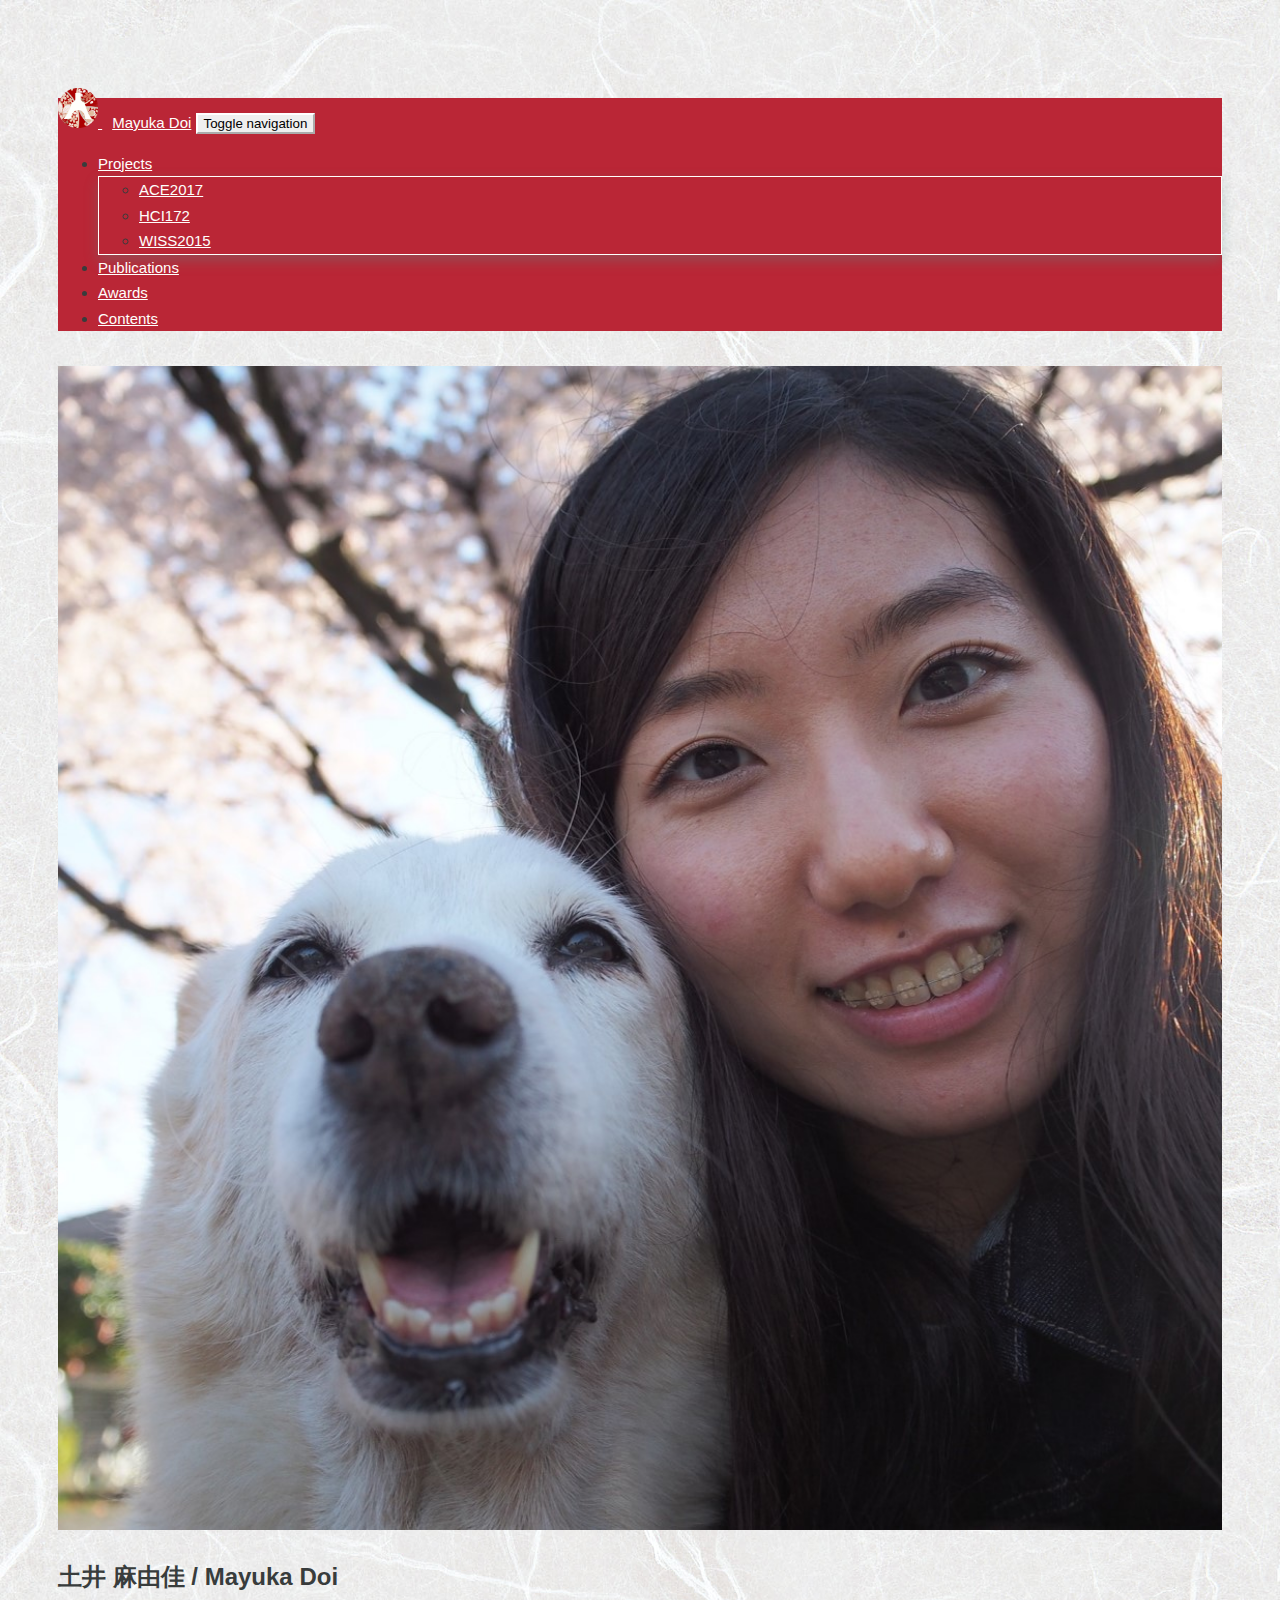
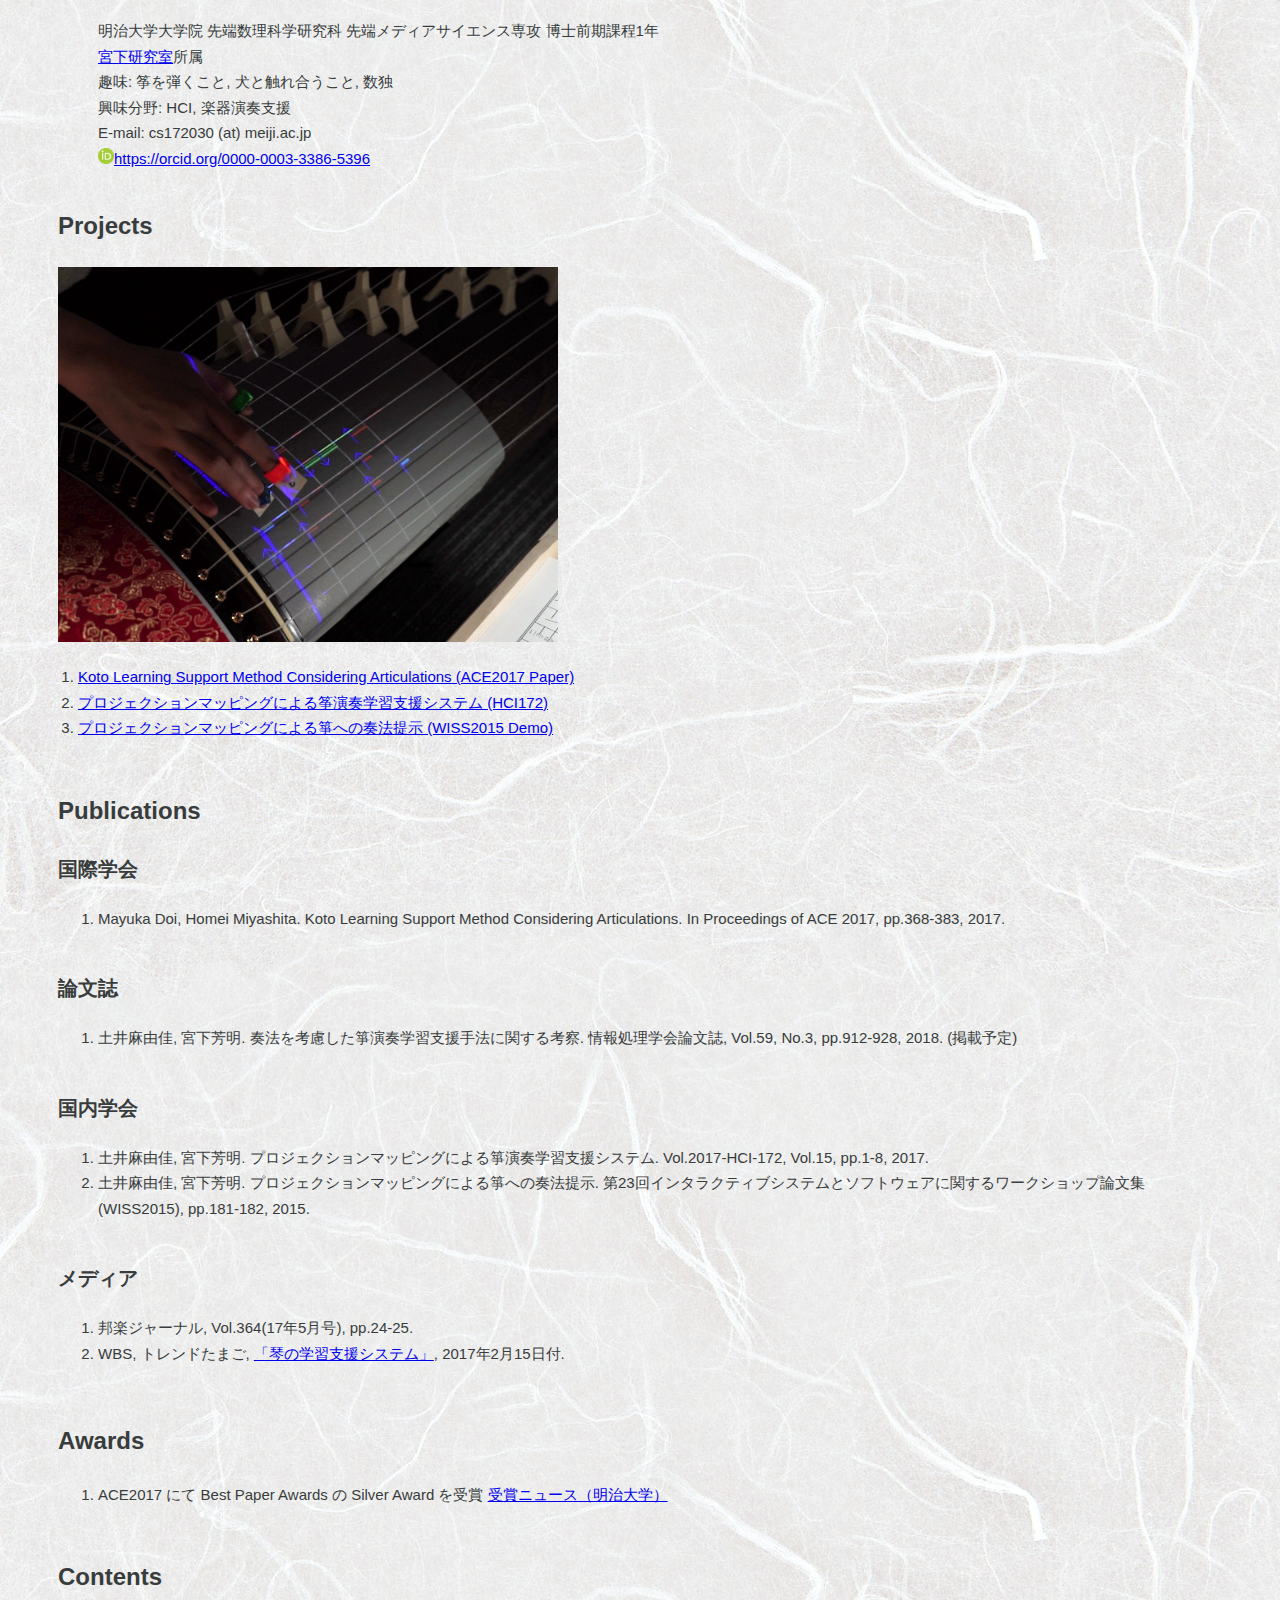
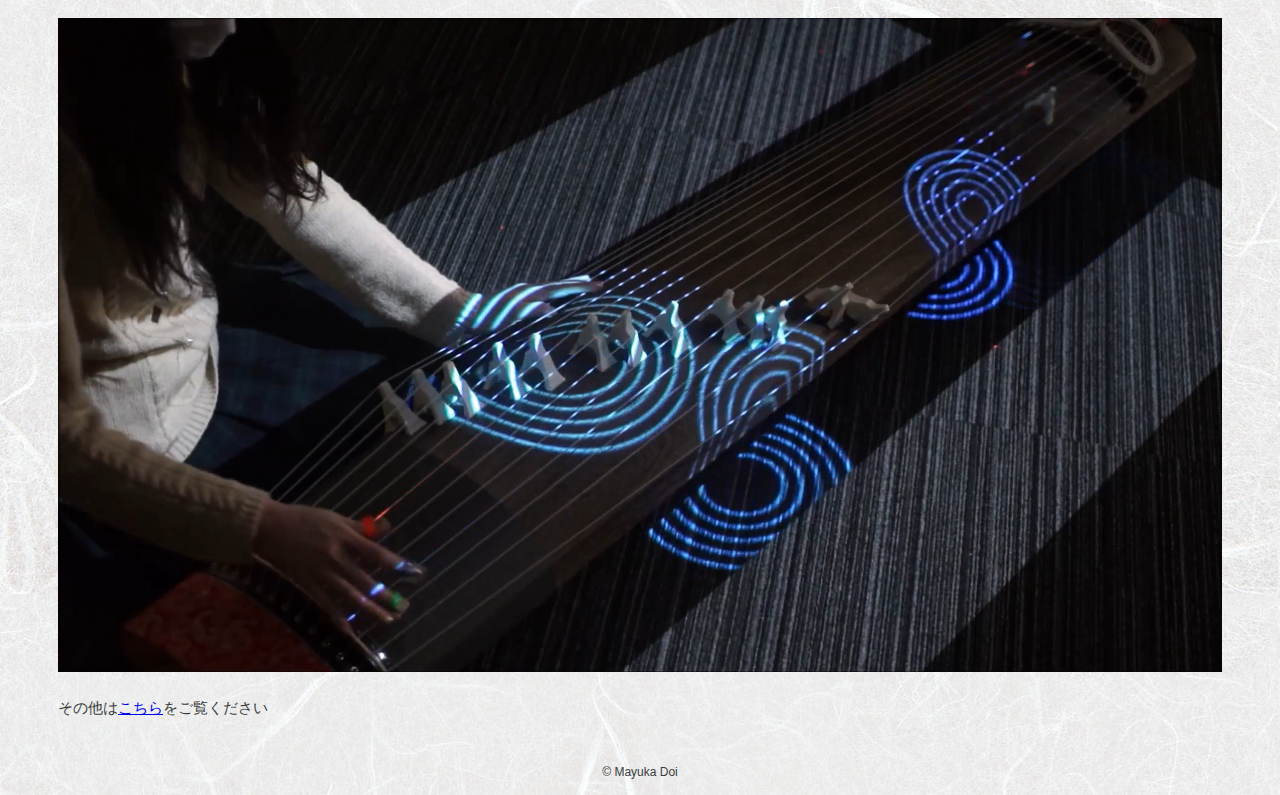
<file: index.html>
<!DOCTYPE html>
<html lang="ja">
  <head>
    <meta charset="utf-8">
    <meta name="description" content="">
    <meta name="author" content="">
    <meta http-equiv="X-UA-Compatible" content="IE=edge">
    <meta name="viewport" content="width=device-width, initial-scale=1">
    <link href="https://maxcdn.bootstrapcdn.com/bootstrap/3.3.6/css/bootstrap.min.css" rel="stylesheet" integrity="sha384-1q8mTJOASx8j1Au+a5WDVnPi2lkFfwwEAa8hDDdjZlpLegxhjVME1fgjWPGmkzs7" crossorigin="anonymous">
    <script type="text/javascript" src="https://ajax.googleapis.com/ajax/libs/jquery/1.9.1/jquery.min.js"></script>
    <script src="https://maxcdn.bootstrapcdn.com/bootstrap/3.3.6/js/bootstrap.min.js" integrity="sha384-0mSbJDEHialfmuBBQP6A4Qrprq5OVfW37PRR3j5ELqxss1yVqOtnepnHVP9aJ7xS" crossorigin="anonymous"></script>
    <link rel="stylesheet" href="style.css">
    <link rel="stylesheet" href="style_navbar.css">
    <title>Mayuka Doi</title>
    <script type="text/javascript">
    $(function(){
      $('a[href^=#]').click( function(){
        var speed = 500;
        var href= $(this).attr("href");
        var target = $(href == "#" || href == "" ? 'html' : href);
        var position = target.offset().top;
        $("html, body").animate({scrollTop:position}, speed, "swing");
        return false;
      });
    });
    </script>
  </head>

  <body>
    <header>
      <div class="navbar navbar-default navbar-fixed-top">
        <div class="container-fluid">
          <div class="navbar-header">
            <a class="navbar-brand" href="/">
              <img src="images/kotoji_logo_2.png" alt="" class="img-rounded">
            </a>
            <a class="navbar-brand" href="/" id="navbar-brand-name">Mayuka Doi</a>
            <button type="button" class="navbar-toggle" data-toggle="collapse" data-target="#gNav">
              <span class="sr-only">Toggle navigation</span>
              <span class="icon-bar"></span>
              <span class="icon-bar"></span>
              <span class="icon-bar"></span>
            </button>
          </div>
          <div class="navbar-collapse collapse" id="gNav">
            <ul class="nav navbar-nav">
              <li class="dropdown">
                <a href="ACE2017.html" class="dropdown-toggle" data-toggle="dropdown" role="button" aria-expanded="false">Projects<span class="caret"></span></a>
                <ul class="dropdown-menu" role="menu">
                  <li><a href="ACE2017.html">ACE2017</a></li>
                  <li><a href="HCI172.html">HCI172</a></li>
                  <li><a href="WISS2015.html">WISS2015</a></li>
                </ul>
              </li>
              <li><a href="#publications">Publications</a></li>
              <li><a href="#awards">Awards</a></li>
              <li><a href="#contents">Contents</a></li>
            </ul>
          </div>
        </div>
      </div>
    </header>

    <div class="container">
      <div class="row">
        <div class="col-sm-3">
            <p><img src="images/mayuka.jpg"></p>
        </div>
        <div class="col-sm-9">
          <h2 style="font-size:24px;" class="prof_name">土井 麻由佳 / Mayuka Doi</h2>
          <ul style="list-style-type:none;">
            <li>明治大学大学院 先端数理科学研究科 先端メディアサイエンス専攻 博士前期課程1年</li>
            <li><a href="https://miyashita.com/">宮下研究室</a>所属</li>
            <li>趣味: 筝を弾くこと, 犬と触れ合うこと, 数独</li>
            <li>興味分野: HCI, 楽器演奏支援</li>
            <li>E-mail: cs172030 (at) meiji.ac.jp</li>
            <li><img img src="images/orcid_24x24.png" width="16" height="16" margin-right:20px><a href="https://orcid.org/0000-0003-3386-5396">https://orcid.org/0000-0003-3386-5396</a></li>
          </ul>
        </div>
      </div>

      <div class="item" id="projects">
        <h2 style="font-size:24px;">Projects</h2>
        <p><img img src="images/research.png" alt="projectionmapping_koto" alt=""></p>
        <ol style="padding-left:20px;">
          <li><a href="ACE2017.html">Koto Learning Support Method Considering Articulations (ACE2017 Paper)</a></li>
          <li><a href="HCI172.html">プロジェクションマッピングによる筝演奏学習支援システム (HCI172)</a></li>
          <li><a href="WISS2015.html">プロジェクションマッピングによる箏への奏法提示 (WISS2015 Demo)</a></li>
        </ol>
      </div>

      <div class="item" id="publications">
        <h2 style="font-size:24px">Publications</h2>
        <div class="item_2">
          <h3 style="font-size:20px;">国際学会</h3>
            <ol>
              <li>Mayuka Doi, Homei Miyashita. Koto Learning Support Method Considering Articulations. In Proceedings of ACE 2017, pp.368-383, 2017.</li>
            </ol>
        </div>
        <div class="item_2">
          <h3 style="font-size:20px;">論文誌</h3>
            <ol>
              <li>土井麻由佳, 宮下芳明. 奏法を考慮した箏演奏学習支援手法に関する考察. 情報処理学会論文誌, Vol.59, No.3, pp.912-928, 2018. (掲載予定)</li>
            </ol>
        </div>
        <div class="item_2">
          <h3 style="font-size:20px;">国内学会</h3>
            <ol>
              <li>土井麻由佳, 宮下芳明. プロジェクションマッピングによる箏演奏学習支援システム. Vol.2017-HCI-172, Vol.15, pp.1-8, 2017.</li>
              <li>土井麻由佳, 宮下芳明. プロジェクションマッピングによる箏への奏法提示. 第23回インタラクティブシステムとソフトウェアに関するワークショップ論文集(WISS2015), pp.181-182, 2015.</li>
            </ol>
        </div>
        <div class="item_2">
          <h3 style="font-size:20px;">メディア</h3>
            <ol>
              <li>邦楽ジャーナル, Vol.364(17年5月号), pp.24-25.</li>
              <li>WBS, トレンドたまご, <a href="http://txbiz.tv-tokyo.co.jp/wbs/vod/post_126699/">「琴の学習支援システム」</a>, 2017年2月15日付.</li>
            </ol>
        </div>
      </div>

      <div class="item" id="awards">
        <h2 style="font-size:24px;">Awards</h2>
          <ol>
            <li>ACE2017 にて Best Paper Awards の Silver Award を受賞 <a href="http://www.meiji.ac.jp/ams/info/6t5h7p00000qas2g.html">受賞ニュース（明治大学）</a></li>
          </ol>
      </div>

      <div class="item" id="contents">
        <h2 style="font-size:24px;">Contents</h2>
        <div class="row">
          <div class="col-sm-6">
            <div class="contens_example">
              <a href="kotrio.html"><img src="images/kotrio.png" alt="kotrio" width="100%"></a>
            </div>
          </div>
          <div class="col-sm-4">
            <div class="contens_example">
            </div>
          </div>
          <div class="col-sm-4">
            <div class="contens_example">
            </div>
          </div>
        </div>
          <p>その他は<a href="contents.html" target"_blank">こちら</a>をご覧ください</p>
      </div>
    </div>

    <footer>
      <p style="font-size:12px;">&#169; Mayuka Doi</p>
    </footer>

 </body>
</html>
</file>
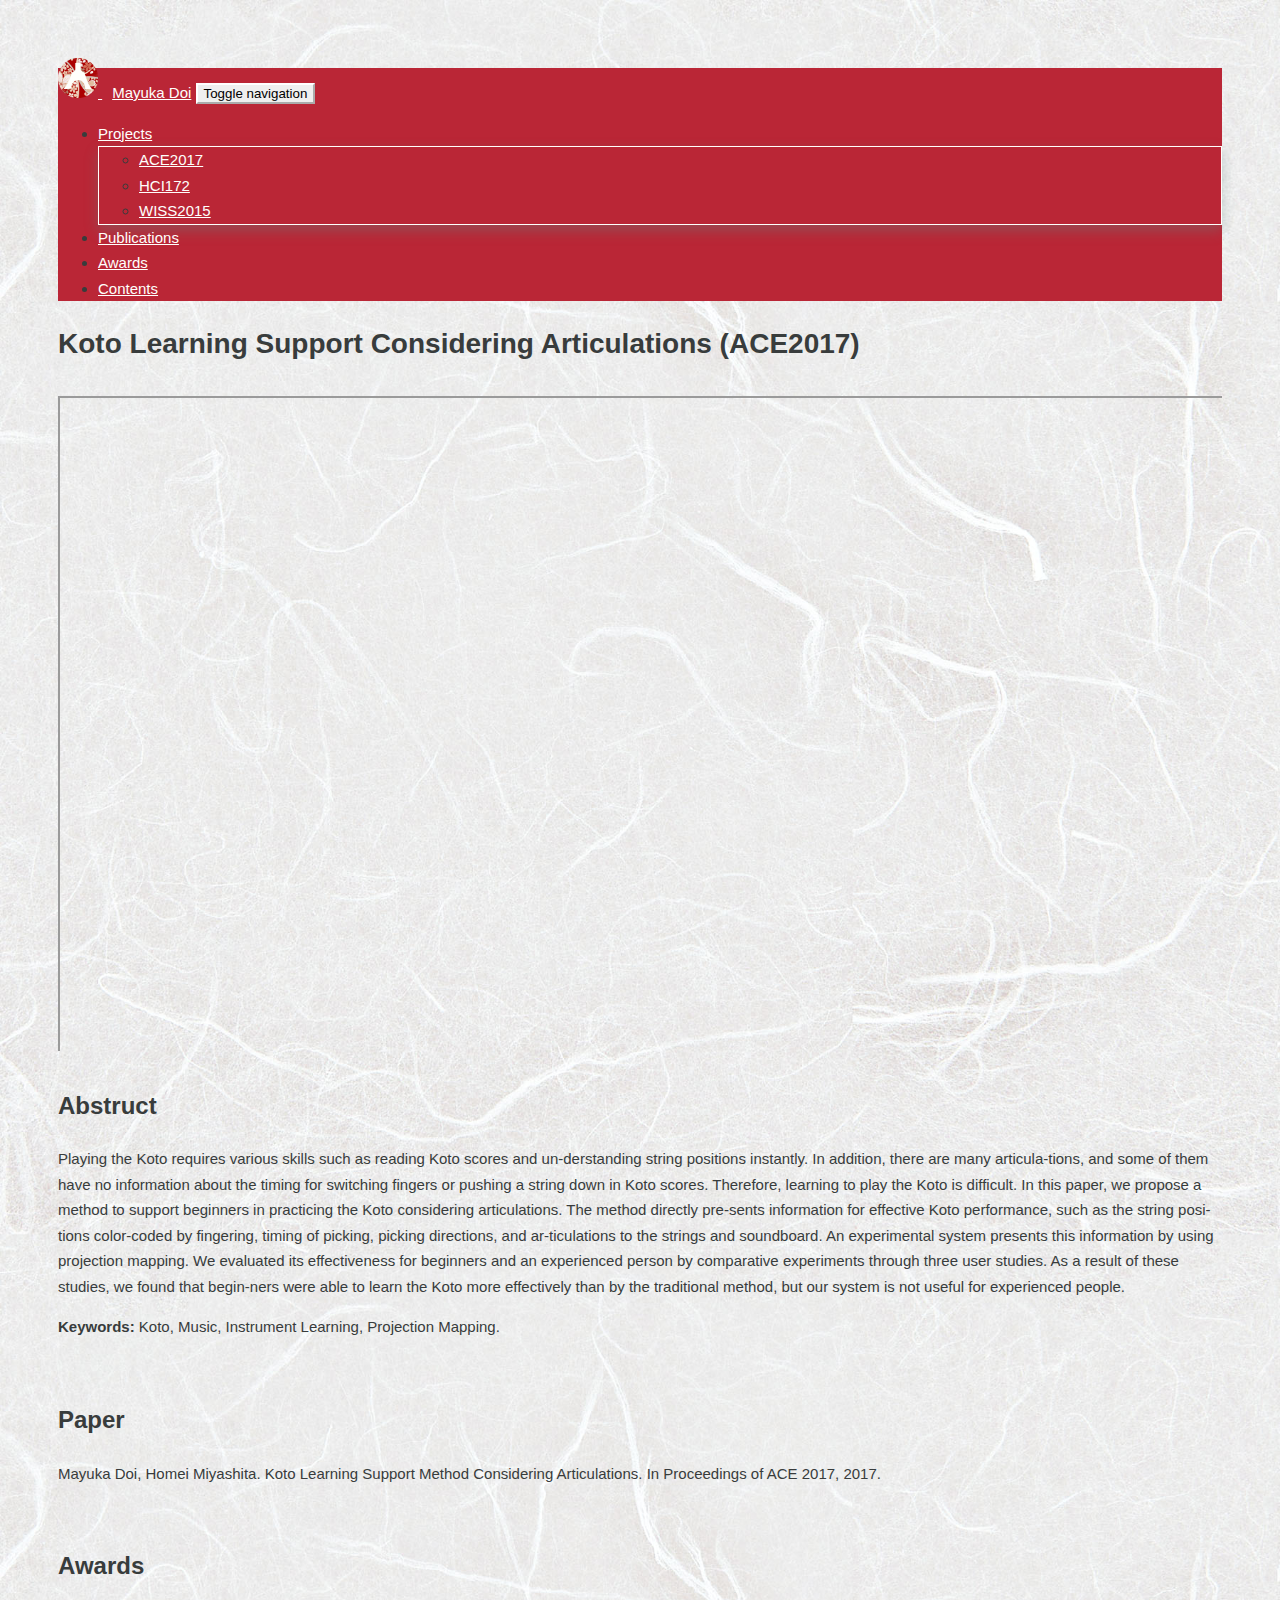
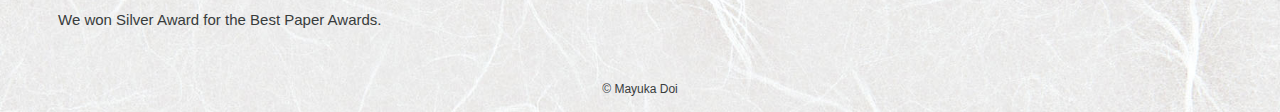
<file: ACE2017.html>
<!DOCTYPE html>
<html lang="ja">
  <head>
    <meta charset="utf-8">
    <meta name="description" content="">
    <meta name="author" content="">
    <meta http-equiv="X-UA-Compatible" content="IE=edge">
    <meta name="viewport" content="width=device-width, initial-scale=1">
    <link href="https://maxcdn.bootstrapcdn.com/bootstrap/3.3.6/css/bootstrap.min.css" rel="stylesheet" integrity="sha384-1q8mTJOASx8j1Au+a5WDVnPi2lkFfwwEAa8hDDdjZlpLegxhjVME1fgjWPGmkzs7" crossorigin="anonymous">
    <script type="text/javascript" src="https://ajax.googleapis.com/ajax/libs/jquery/1.9.1/jquery.min.js"></script>
    <script src="https://maxcdn.bootstrapcdn.com/bootstrap/3.3.6/js/bootstrap.min.js" integrity="sha384-0mSbJDEHialfmuBBQP6A4Qrprq5OVfW37PRR3j5ELqxss1yVqOtnepnHVP9aJ7xS" crossorigin="anonymous"></script>
    <link rel="stylesheet" href="style_projects.css">
    <link rel="stylesheet" href="style_navbar.css">
    <title>ACE2017</title>
    <script type="text/javascript">
    $(function(){
      $('a[href^=#]').click( function(){
        var speed = 500;
        var href= $(this).attr("href");
        var target = $(href == "#" || href == "" ? 'html' : href);
        var position = target.offset().top-45;
        $("html, body").animate({scrollTop:position}, speed, "swing");
        return false;
      });
    });
    </script>
  </head>

  <body>
    <header>
      <div class="navbar navbar-default navbar-fixed-top">
        <div class="container-fluid">
          <div class="navbar-header">
            <a class="navbar-brand" href="/">
              <img src="images/kotoji_logo_2.png" alt="" class="img-rounded">
            </a>
            <a class="navbar-brand" href="/" id="navbar-brand-name">Mayuka Doi</a>
            <button type="button" class="navbar-toggle" data-toggle="collapse" data-target="#gNav">
              <span class="sr-only">Toggle navigation</span>
              <span class="icon-bar"></span>
              <span class="icon-bar"></span>
              <span class="icon-bar"></span>
            </button>
          </div>
          <div class="navbar-collapse collapse" id="gNav">
            <ul class="nav navbar-nav">
              <li class="dropdown">
                <a href="ACE2017.html" class="dropdown-toggle" data-toggle="dropdown" role="button" aria-expanded="false">Projects<span class="caret"></span></a>
                <ul class="dropdown-menu" role="menu">
                  <li><a href="ACE2017.html">ACE2017</a></li>
                  <li><a href="HCI172.html">HCI172</a></li>
                  <li><a href="WISS2015.html">WISS2015</a></li>
                </ul>
              </li>
              <li><a href="index.html#publications">Publications</a></li>
              <li><a href="index.html#awards">Awards</a></li>
              <li><a href="contents.html">Contents</a></li>
            </ul>
          </div>
        </div>
      </div>
    </header>

    <div class="project" id="ace2017">
      <h1>Koto Learning Support Considering Articulations (ACE2017)</h1>
      <div class="video">
        <iframe src="https://www.youtube.com/embed/xoVmZoQdvlk?rel=0" allowfullscreen></iframe>
      </div>
      <div class="project_contents">
        <h2>Abstruct</h2>
        <p>Playing the Koto requires various skills such as reading Koto scores and un-derstanding string positions instantly. In addition, there are many articula-tions, and some of them have no information about the timing for switching fingers or pushing a string down in Koto scores. Therefore, learning to play the Koto is difficult. In this paper, we propose a method to support beginners in practicing the Koto considering articulations. The method directly pre-sents information for effective Koto performance, such as the string posi-tions color-coded by fingering, timing of picking, picking directions, and ar-ticulations to the strings and soundboard. An experimental system presents this information by using projection mapping. We evaluated its effectiveness for beginners and an experienced person by comparative experiments through three user studies. As a result of these studies, we found that begin-ners were able to learn the Koto more effectively than by the traditional method, but our system is not useful for experienced people.</p>
        <p><b>Keywords:</b> Koto, Music, Instrument Learning, Projection Mapping.</p>
      </div>
      <div class="project_contents">
        <h2>Paper</h2>
        <p>Mayuka Doi, Homei Miyashita. Koto Learning Support Method Considering Articulations. In Proceedings of ACE 2017, 2017.</p>
      </div>
      <div class="project_contents">
        <h2>Awards</h2>
        <p>We won Silver Award for the Best Paper Awards.
      </div>
    </div>

    <footer>
      <p style="font-size:12px; text-align:center; padding-top:10px">&#169; Mayuka Doi</p>
    </footer>
  </body>
</html>
</file>
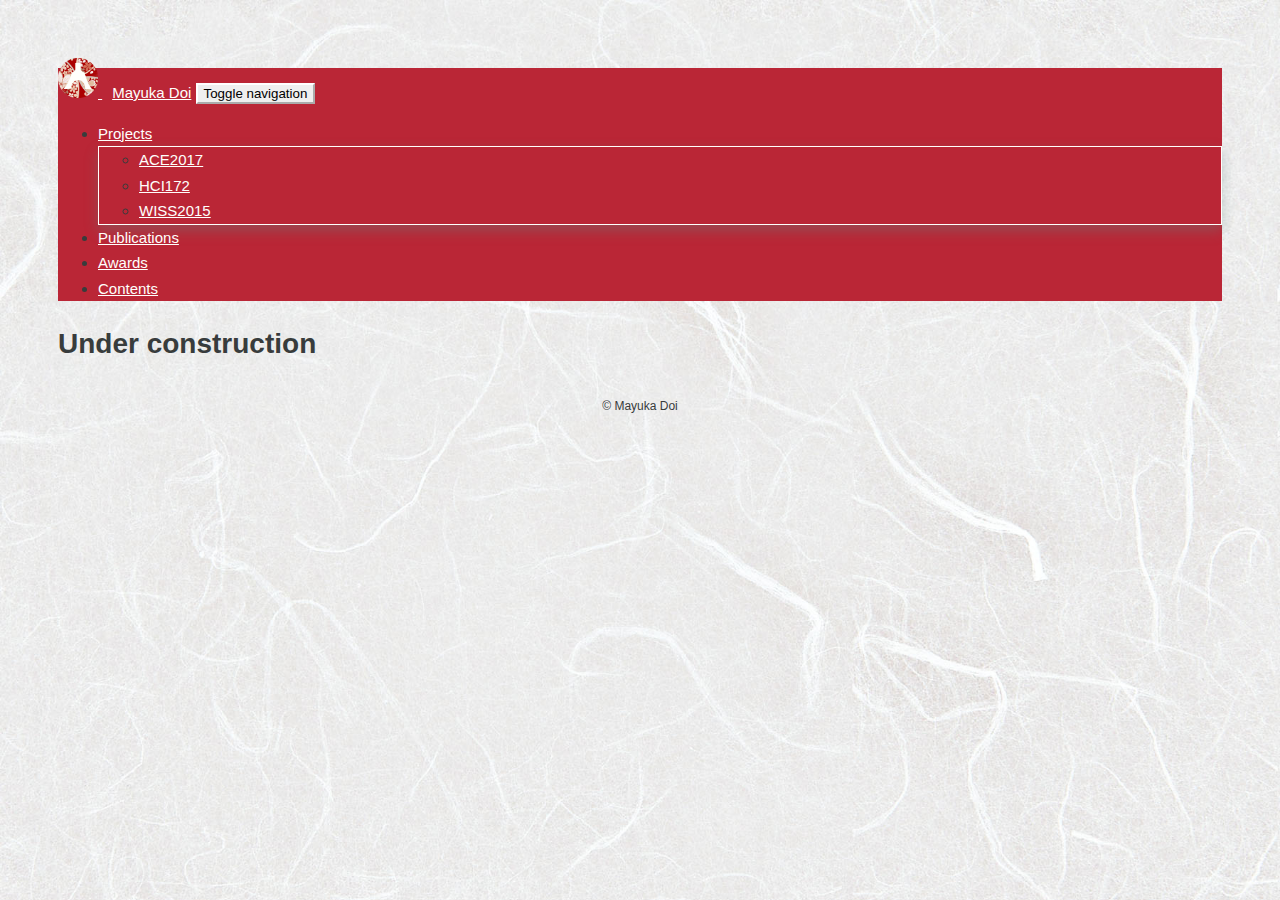
<file: contents.html>
<!DOCTYPE html>
<html lang="ja">
  <head>
    <meta charset="utf-8">
    <meta name="description" content="">
    <meta name="author" content="">
    <meta http-equiv="X-UA-Compatible" content="IE=edge">
    <meta name="viewport" content="width=device-width, initial-scale=1">
    <link href="https://maxcdn.bootstrapcdn.com/bootstrap/3.3.6/css/bootstrap.min.css" rel="stylesheet" integrity="sha384-1q8mTJOASx8j1Au+a5WDVnPi2lkFfwwEAa8hDDdjZlpLegxhjVME1fgjWPGmkzs7" crossorigin="anonymous">
    <script type="text/javascript" src="https://ajax.googleapis.com/ajax/libs/jquery/1.9.1/jquery.min.js"></script>
    <script src="https://maxcdn.bootstrapcdn.com/bootstrap/3.3.6/js/bootstrap.min.js" integrity="sha384-0mSbJDEHialfmuBBQP6A4Qrprq5OVfW37PRR3j5ELqxss1yVqOtnepnHVP9aJ7xS" crossorigin="anonymous"></script>
    <link rel="stylesheet" href="style_projects.css">
    <link rel="stylesheet" href="style_navbar.css">
    <title>Contents</title>
    <script type="text/javascript">
    $(function(){
      $('a[href^=#]').click( function(){
        var speed = 500;
        var href= $(this).attr("href");
        var target = $(href == "#" || href == "" ? 'html' : href);
        var position = target.offset().top-45;
        $("html, body").animate({scrollTop:position}, speed, "swing");
        return false;
      });
    });
    </script>
  </head>

  <body>
    <header>
      <div class="navbar navbar-default navbar-fixed-top">
        <div class="container-fluid">
          <div class="navbar-header">
            <a class="navbar-brand" href="index.html">
              <img src="images/kotoji_logo_2.png" alt="" class="img-rounded">
            </a>
            <a class="navbar-brand" href="index.html" id="navbar-brand-name">Mayuka Doi</a>
            <button type="button" class="navbar-toggle" data-toggle="collapse" data-target="#gNav">
              <span class="sr-only">Toggle navigation</span>
              <span class="icon-bar"></span>
              <span class="icon-bar"></span>
              <span class="icon-bar"></span>
            </button>
          </div>
          <div class="navbar-collapse collapse" id="gNav">
            <ul class="nav navbar-nav">
              <li class="dropdown">
                <a href="ACE2017.html" class="dropdown-toggle" data-toggle="dropdown" role="button" aria-expanded="false">Projects<span class="caret"></span></a>
                <ul class="dropdown-menu" role="menu">
                  <li><a href="ACE2017.html">ACE2017</a></li>
                  <li><a href="HCI172.html">HCI172</a></li>
                  <li><a href="WISS2015.html">WISS2015</a></li>
                </ul>
              </li>
              <li><a href="index.html#publications">Publications</a></li>
              <li><a href="index.html#awards">Awards</a></li>
              <li><a href="contents.html">Contents</a></li>
            </ul>
          </div>
        </div>
      </div>
    </header>

    <div class="project" id="kotrio">
      <h1>Under construction</h1>
    </div>

    <footer>
      <p style="font-size:12px; text-align:center;">&#169; Mayuka Doi</p>
    </footer>
  </body>
</html>
</file>
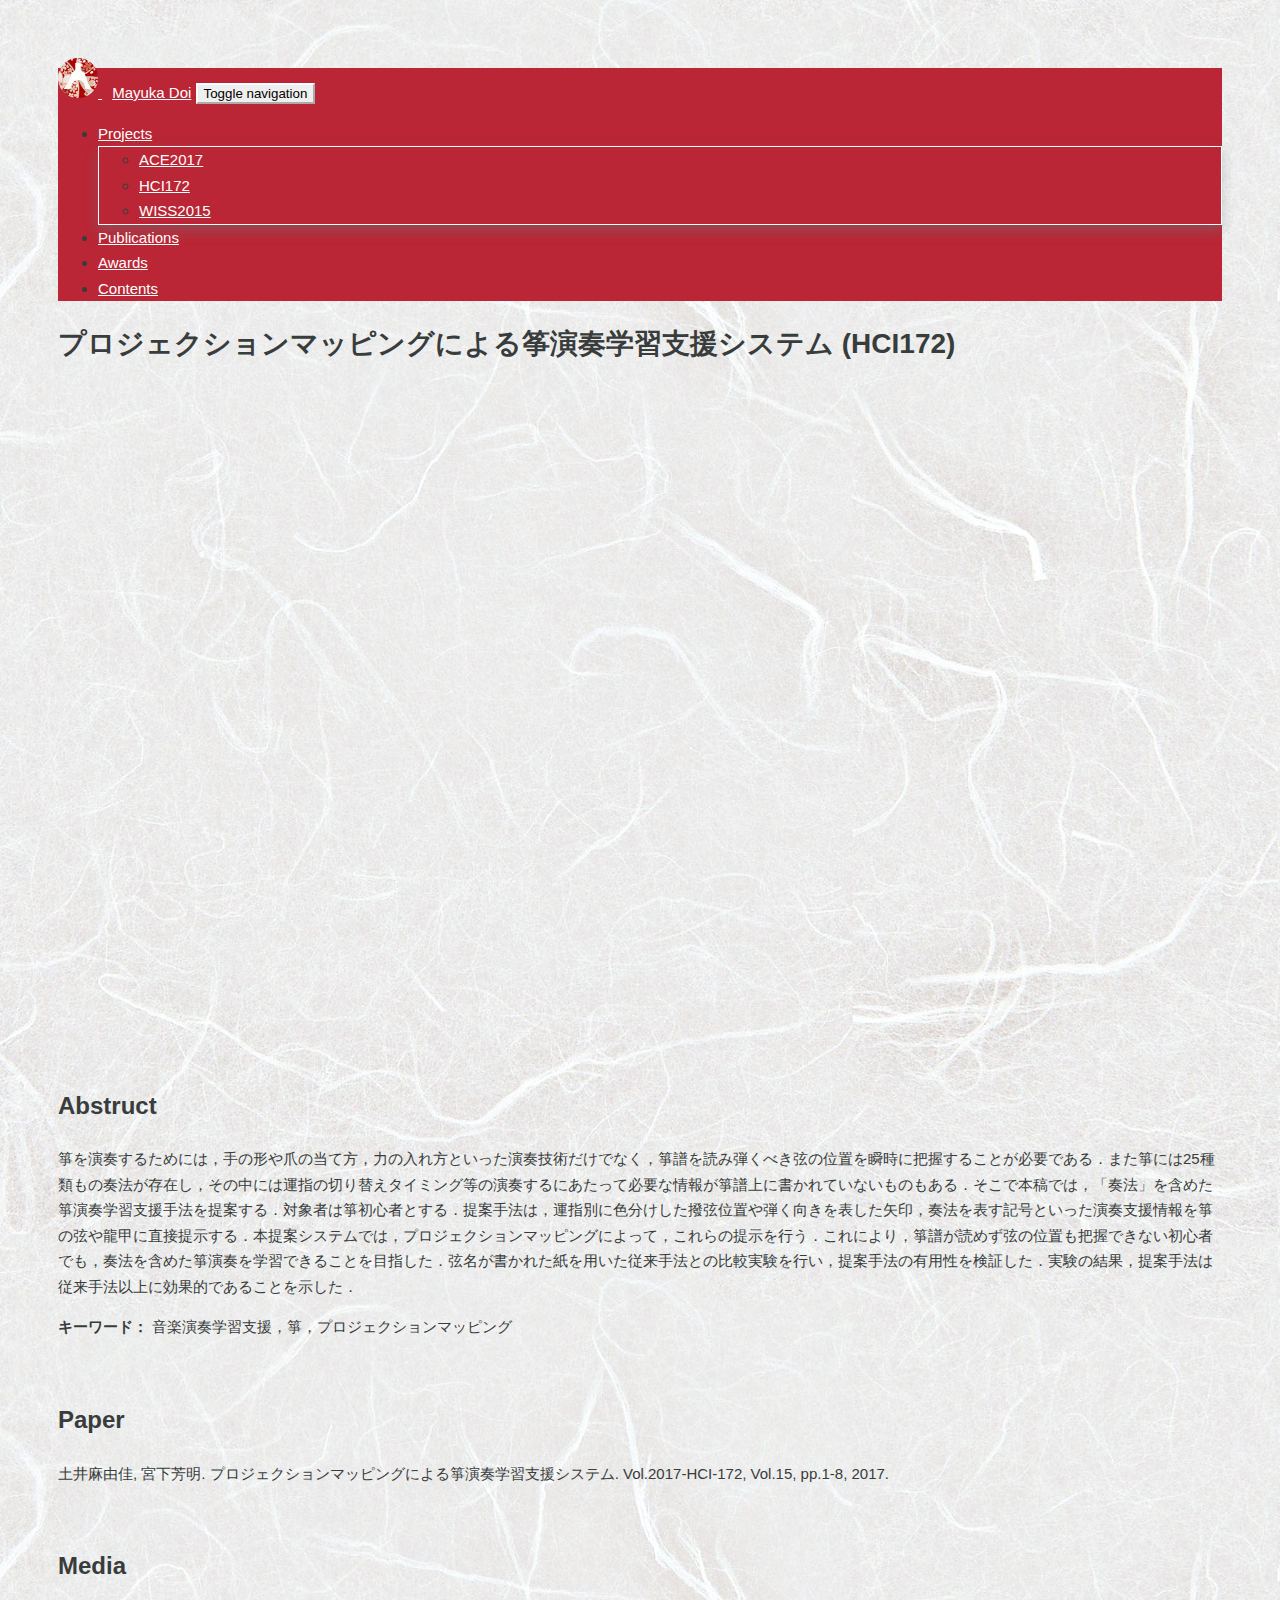
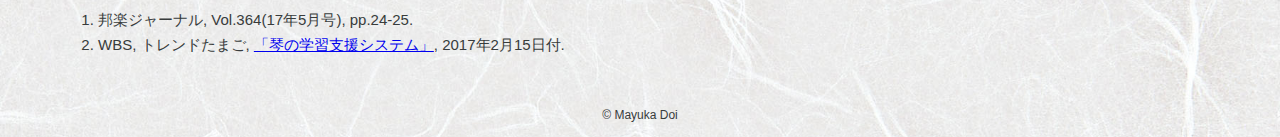
<file: HCI172.html>
<!DOCTYPE html>
<html lang="ja">
  <head>
    <meta charset="utf-8">
    <meta name="description" content="">
    <meta name="author" content="">
    <meta http-equiv="X-UA-Compatible" content="IE=edge">
    <meta name="viewport" content="width=device-width, initial-scale=1">
    <link href="https://maxcdn.bootstrapcdn.com/bootstrap/3.3.6/css/bootstrap.min.css" rel="stylesheet" integrity="sha384-1q8mTJOASx8j1Au+a5WDVnPi2lkFfwwEAa8hDDdjZlpLegxhjVME1fgjWPGmkzs7" crossorigin="anonymous">
    <script type="text/javascript" src="https://ajax.googleapis.com/ajax/libs/jquery/1.9.1/jquery.min.js"></script>
    <script src="https://maxcdn.bootstrapcdn.com/bootstrap/3.3.6/js/bootstrap.min.js" integrity="sha384-0mSbJDEHialfmuBBQP6A4Qrprq5OVfW37PRR3j5ELqxss1yVqOtnepnHVP9aJ7xS" crossorigin="anonymous"></script>
    <link rel="stylesheet" href="style_projects.css">
    <link rel="stylesheet" href="style_navbar.css">
    <title>HCI172</title>
  </head>

  <body>
    <header>
      <div class="navbar navbar-default navbar-fixed-top">
        <div class="container-fluid">
          <div class="navbar-header">
            <a class="navbar-brand" href="/">
              <img src="images/kotoji_logo_2.png" alt="" class="img-rounded">
            </a>
            <a class="navbar-brand" href="/" id="navbar-brand-name">Mayuka Doi</a>
            <button type="button" class="navbar-toggle" data-toggle="collapse" data-target="#gNav">
              <span class="sr-only">Toggle navigation</span>
              <span class="icon-bar"></span>
              <span class="icon-bar"></span>
              <span class="icon-bar"></span>
            </button>
          </div>
          <div class="navbar-collapse collapse" id="gNav">
            <ul class="nav navbar-nav">
              <li class="dropdown">
                <a href="ACE2017.html" class="dropdown-toggle" data-toggle="dropdown" role="button" aria-expanded="false">Projects<span class="caret"></span></a>
                <ul class="dropdown-menu" role="menu">
                  <li><a href="ACE2017.html">ACE2017</a></li>
                  <li><a href="HCI172.html">HCI172</a></li>
                  <li><a href="WISS2015.html">WISS2015</a></li>
                </ul>
              </li>
              <li><a href="index.html#publications">Publications</a></li>
              <li><a href="index.html#awards">Awards</a></li>
              <li><a href="contents.html">Contents</a></li>
            </ul>
          </div>
        </div>
      </div>
    </header>

    <div class="project" id="hci172">
      <h1>プロジェクションマッピングによる筝演奏学習支援システム (HCI172)</h1>
      <div class="video">
        <iframe src="https://www.youtube.com/embed/0jsVv6HLSqs?rel=0" frameborder="0" allowfullscreen></iframe>
      </div>
      <div class="project_contents">
        <h2>Abstruct</h2>
        <p>箏を演奏するためには，手の形や爪の当て方，力の入れ方といった演奏技術だけでなく，箏譜を読み弾くべき弦の位置を瞬時に把握することが必要である．また箏には25種類もの奏法が存在し，その中には運指の切り替えタイミング等の演奏するにあたって必要な情報が箏譜上に書かれていないものもある．そこで本稿では，「奏法」を含めた箏演奏学習支援手法を提案する．対象者は箏初心者とする．提案手法は，運指別に色分けした撥弦位置や弾く向きを表した矢印，奏法を表す記号といった演奏支援情報を箏の弦や龍甲に直接提示する．本提案システムでは，プロジェクションマッピングによって，これらの提示を行う．これにより，箏譜が読めず弦の位置も把握できない初心者でも，奏法を含めた箏演奏を学習できることを目指した．弦名が書かれた紙を用いた従来手法との比較実験を行い，提案手法の有用性を検証した．実験の結果，提案手法は従来手法以上に効果的であることを示した．</p>
        <p><b>キーワード： </b>音楽演奏学習支援，箏，プロジェクションマッピング</p>
      </div>
      <div class="project_contents">
        <h2>Paper</h2>
        <p>土井麻由佳, 宮下芳明. プロジェクションマッピングによる箏演奏学習支援システム. Vol.2017-HCI-172, Vol.15, pp.1-8, 2017.</p>
      </div>
      <div class="project_contents">
        <h2>Media</h2>
        <ol>
          <li>邦楽ジャーナル, Vol.364(17年5月号), pp.24-25.</li>
          <li>WBS, トレンドたまご, <a href="http://txbiz.tv-tokyo.co.jp/wbs/vod/post_126699/">「琴の学習支援システム」</a>, 2017年2月15日付.</li>
        </ol>
      </div>
    </div>

    <footer>
      <p style="font-size:12px; text-align:center; padding-top:10px">&#169; Mayuka Doi</p>
    </footer>
  </body>
</html>
</file>
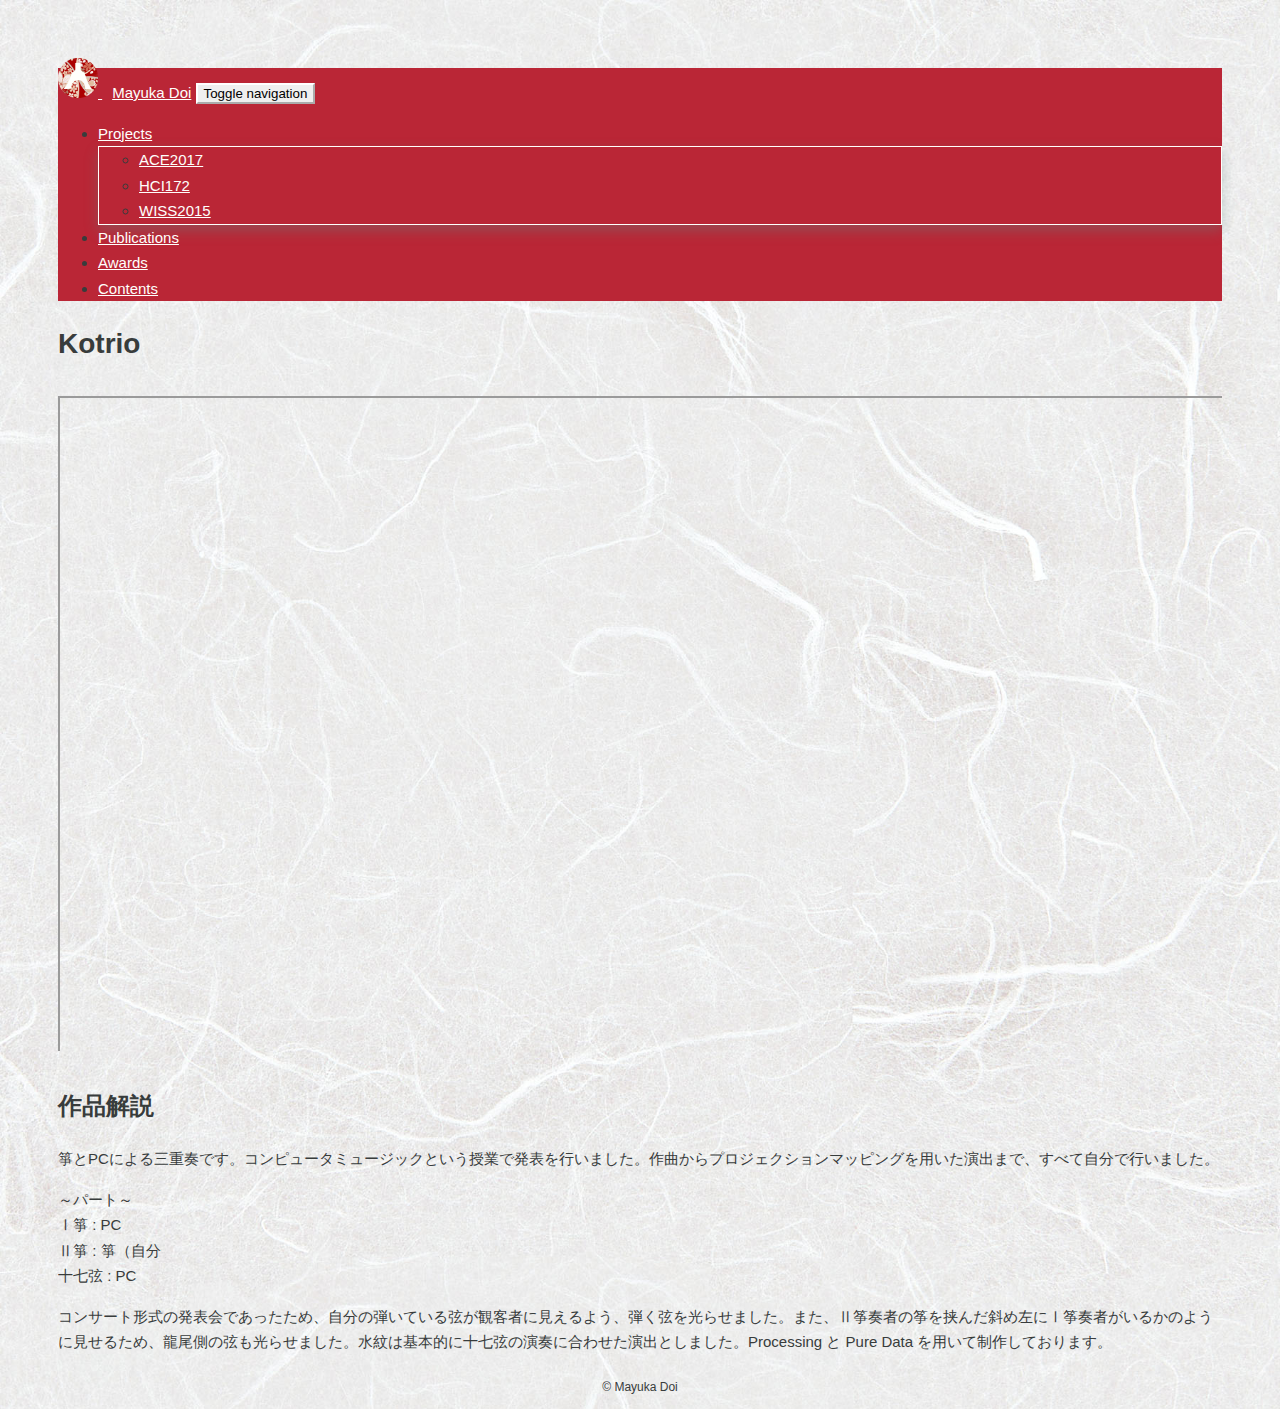
<file: kotrio.html>
<!DOCTYPE html>
<html lang="ja">
  <head>
    <meta charset="utf-8">
    <meta name="description" content="">
    <meta name="author" content="">
    <meta http-equiv="X-UA-Compatible" content="IE=edge">
    <meta name="viewport" content="width=device-width, initial-scale=1">
    <link href="https://maxcdn.bootstrapcdn.com/bootstrap/3.3.6/css/bootstrap.min.css" rel="stylesheet" integrity="sha384-1q8mTJOASx8j1Au+a5WDVnPi2lkFfwwEAa8hDDdjZlpLegxhjVME1fgjWPGmkzs7" crossorigin="anonymous">
    <script type="text/javascript" src="https://ajax.googleapis.com/ajax/libs/jquery/1.9.1/jquery.min.js"></script>
    <script src="https://maxcdn.bootstrapcdn.com/bootstrap/3.3.6/js/bootstrap.min.js" integrity="sha384-0mSbJDEHialfmuBBQP6A4Qrprq5OVfW37PRR3j5ELqxss1yVqOtnepnHVP9aJ7xS" crossorigin="anonymous"></script>
    <link rel="stylesheet" href="style_projects.css">
    <link rel="stylesheet" href="style_navbar.css">
    <title>Kotrio</title>
    <script type="text/javascript">
    $(function(){
      $('a[href^=#]').click( function(){
        var speed = 500;
        var href= $(this).attr("href");
        var target = $(href == "#" || href == "" ? 'html' : href);
        var position = target.offset().top-45;
        $("html, body").animate({scrollTop:position}, speed, "swing");
        return false;
      });
    });
    </script>
  </head>

  <body>
    <header>
      <div class="navbar navbar-default navbar-fixed-top">
        <div class="container-fluid">
          <div class="navbar-header">
            <a class="navbar-brand" href="index.html">
              <img src="images/kotoji_logo_2.png" alt="" class="img-rounded">
            </a>
            <a class="navbar-brand" href="index.html" id="navbar-brand-name">Mayuka Doi</a>
            <button type="button" class="navbar-toggle" data-toggle="collapse" data-target="#gNav">
              <span class="sr-only">Toggle navigation</span>
              <span class="icon-bar"></span>
              <span class="icon-bar"></span>
              <span class="icon-bar"></span>
            </button>
          </div>
          <div class="navbar-collapse collapse" id="gNav">
            <ul class="nav navbar-nav">
              <li class="dropdown">
                <a href="ACE2017.html" class="dropdown-toggle" data-toggle="dropdown" role="button" aria-expanded="false">Projects<span class="caret"></span></a>
                <ul class="dropdown-menu" role="menu">
                  <li><a href="ACE2017.html">ACE2017</a></li>
                  <li><a href="HCI172.html">HCI172</a></li>
                  <li><a href="WISS2015.html">WISS2015</a></li>
                </ul>
              </li>
              <li><a href="index.html#publications">Publications</a></li>
              <li><a href="index.html#awards">Awards</a></li>
              <li><a href="contents.html">Contents</a></li>
            </ul>
          </div>
        </div>
      </div>
    </header>

    <div class="project" id="kotrio">
      <h1>Kotrio</h1>
      <div class="video">
        <iframe src="https://www.youtube.com/embed/gcGCxyVxzd4?rel=0" allowfullscreen></iframe>
      </div>
      <div class="project_contents">
        <h2>作品解説</h2>
        <p>箏とPCによる三重奏です。コンピュータミュージックという授業で発表を行いました。作曲からプロジェクションマッピングを用いた演出まで、すべて自分で行いました。</p>
        <p>～パート～<br>Ⅰ箏 : PC<br>Ⅱ箏 : 箏（自分<br>十七弦 : PC<br></p>
        コンサート形式の発表会であったため、自分の弾いている弦が観客者に見えるよう、弾く弦を光らせました。また、Ⅱ筝奏者の筝を挟んだ斜め左にⅠ筝奏者がいるかのように見せるため、龍尾側の弦も光らせました。水紋は基本的に十七弦の演奏に合わせた演出としました。Processing と Pure Data を用いて制作しております。
      </div>
    </div>

    <footer>
      <p style="font-size:12px; text-align:center;">&#169; Mayuka Doi</p>
    </footer>
  </body>
</html>
</file>
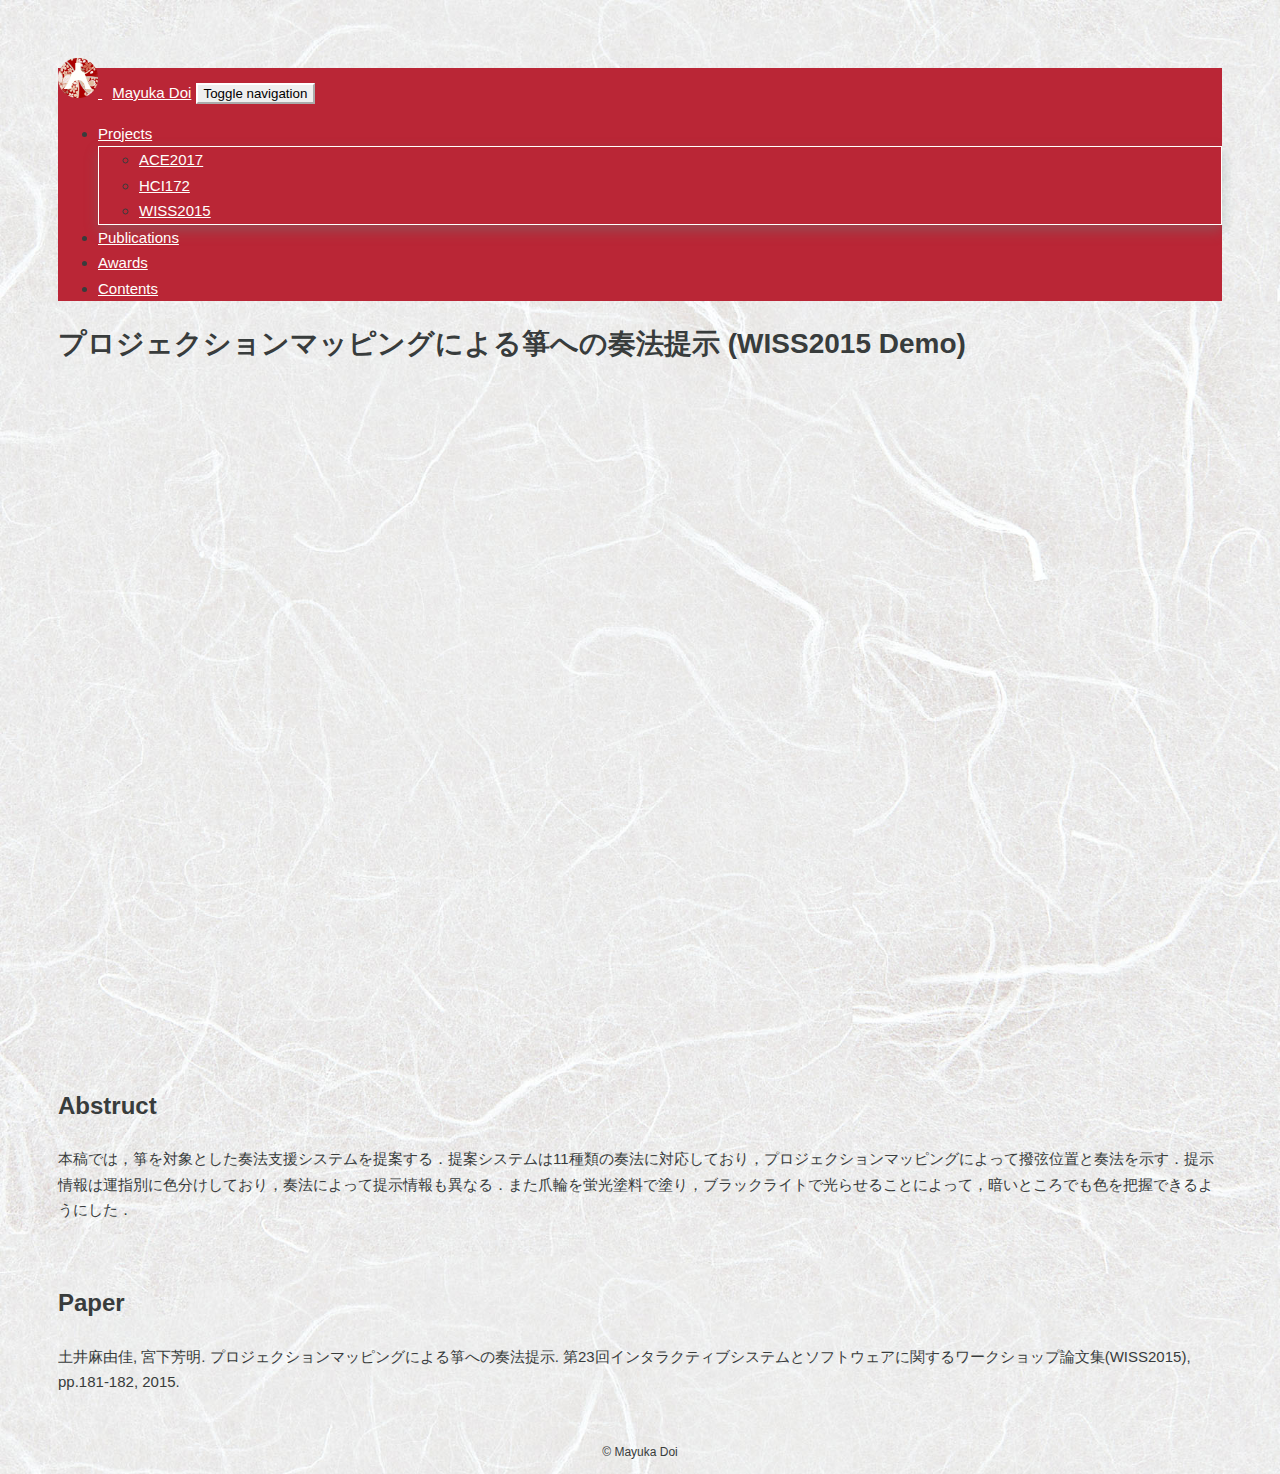
<file: WISS2015.html>
<!DOCTYPE html>
<html lang="ja">
  <head>
    <meta charset="utf-8">
    <meta name="description" content="">
    <meta name="author" content="">
    <meta http-equiv="X-UA-Compatible" content="IE=edge">
    <meta name="viewport" content="width=device-width, initial-scale=1">
    <link href="https://maxcdn.bootstrapcdn.com/bootstrap/3.3.6/css/bootstrap.min.css" rel="stylesheet" integrity="sha384-1q8mTJOASx8j1Au+a5WDVnPi2lkFfwwEAa8hDDdjZlpLegxhjVME1fgjWPGmkzs7" crossorigin="anonymous">
    <script type="text/javascript" src="https://ajax.googleapis.com/ajax/libs/jquery/1.9.1/jquery.min.js"></script>
    <script src="https://maxcdn.bootstrapcdn.com/bootstrap/3.3.6/js/bootstrap.min.js" integrity="sha384-0mSbJDEHialfmuBBQP6A4Qrprq5OVfW37PRR3j5ELqxss1yVqOtnepnHVP9aJ7xS" crossorigin="anonymous"></script>
    <link rel="stylesheet" href="style_projects.css">
    <link rel="stylesheet" href="style_navbar.css">
    <title>WISS2015</title>
  </head>

  <body>
    <header>
      <div class="navbar navbar-default navbar-fixed-top">
        <div class="container-fluid">
          <div class="navbar-header">
            <a class="navbar-brand" href="/">
              <img src="images/kotoji_logo_2.png" alt="" class="img-rounded">
            </a>
            <a class="navbar-brand" href="/" id="navbar-brand-name">Mayuka Doi</a>
            <button type="button" class="navbar-toggle" data-toggle="collapse" data-target="#gNav">
              <span class="sr-only">Toggle navigation</span>
              <span class="icon-bar"></span>
              <span class="icon-bar"></span>
              <span class="icon-bar"></span>
            </button>
          </div>
          <div class="navbar-collapse collapse" id="gNav">
            <ul class="nav navbar-nav">
              <li class="dropdown">
                <a href="ACE2017.html" class="dropdown-toggle" data-toggle="dropdown" role="button" aria-expanded="false">Projects<span class="caret"></span></a>
                <ul class="dropdown-menu" role="menu">
                  <li><a href="ACE2017.html">ACE2017</a></li>
                  <li><a href="HCI172.html">HCI172</a></li>
                  <li><a href="WISS2015.html">WISS2015</a></li>
                </ul>
              </li>
              <li><a href="index.html#publications">Publications</a></li>
              <li><a href="index.html#awards">Awards</a></li>
              <li><a href="contents.html">Contents</a></li>
            </ul>
          </div>
        </div>
      </div>
    </header>

    <div class="project" id="wiss2015">
      <h1>プロジェクションマッピングによる箏への奏法提示 (WISS2015 Demo)</h1>
      <div class="video">
        <iframe src="https://www.youtube.com/embed/cprRMX3Adzw?rel=0" frameborder="0"  allowfullscreen></iframe>
      </div>
      <div class="project_contents">
        <h2>Abstruct</h2>
        <p>本稿では，箏を対象とした奏法支援システムを提案する．提案システムは11種類の奏法に対応しており，プロジェクションマッピングによって撥弦位置と奏法を示す．提示情報は運指別に色分けしており，奏法によって提示情報も異なる．また爪輪を蛍光塗料で塗り，ブラックライトで光らせることによって，暗いところでも色を把握できるようにした．</p>
      </div>
      <div class="project_contents">
        <h2>Paper</h2>
        <p>土井麻由佳, 宮下芳明. プロジェクションマッピングによる箏への奏法提示. 第23回インタラクティブシステムとソフトウェアに関するワークショップ論文集(WISS2015), pp.181-182, 2015.</p>
      </div>
    </div>

    <footer>
      <p style="font-size:12px; text-align:center; padding-top:10px">&#169; Mayuka Doi</p>
    </footer>
  </body>
</html>
</file>
<file: style.css>
@charset "UTF-8";

body{
  font-family: "Hiragino Kaku Gothic Pro", "ヒラギノ角ゴ Pro", Meiryo, "MS Pゴジック", sans-serif;
  font-size: 15px;
  padding-top: 90px;
  padding-left: 50px;
  padding-right: 50px;
  line-height: 1.7;
  background-color: #fffaf0;
  background-image: url(images/tesukiwashi-pattern-08.jpg);
  background-size: 100% auto;
  color: #383c3c;
}

@media (max-width:767px) {
  body{
    margin-left: 10px;
    margin-right: 10px;
    padding-left: 5px;
    padding-right: 5px;
  }
}

.container > .row > .col-sm-3 > p > img{
  width: 100%;
  height: auto;
  padding-top: 20px;
}

@media (max-width:767px) {
  .container > .row > .col-sm-3 > p > img{
    width: 200px;
    height:auto;
  }
}

@media (max-width:667px) {
  .container > .row > .col-sm-3 > p > img{
    width: 100%;
    height:auto;
  }
}

.container > .item > p > img{
  width: 100%;
  height: auto;
}

@media (min-width:768px) {
  .container > .item > p > img{
    width: 500px;
    height:auto;
  }
}

.item{
  padding-top: 70px;
  margin-top: -70px;
  padding-bottom: 15px;
}

.item_2{
  padding-bottom: 5px;
}

footer{
  text-align: center;
}
</file>
<file: style_navbar.css>
/* navbar 全体の背景色 */
.navbar-default {
  background-color: #BA2636;
}
/* navbar テキストカラー */
.navbar-default .navbar-nav > li > a {
  color: #fffffc;
}
/* navbar hover,focus時のテキストカラー */
.navbar-default .navbar-nav > li > a:hover,
.navbar-default .navbar-nav > li > a:focus {
  color: #d71518;
  background-color: #f8f4e6;
}
/* navbar Brandのカラーと位置調整 */
.navbar-default .navbar-brand {
  color: #fffffc;
}
#navbar-brand-name{
  padding-left: 10px;
}
.navbar-brand .img-rounded { width:40px; height:40px; margin-top:-10px; }
.navbar-default .navbar-brand:focus,
.navbar-default .navbar-brand:hover {
  color: #fffffc;
  background-color: transparent;
}
/* navbar ドロップダウン(親)のカラー */
.navbar-default .navbar-nav>.open>a,
.navbar-default .navbar-nav>.open>a:focus,
.navbar-default .navbar-nav>.open>a:hover {
  color: #d71518;
  background-color: #f8f4e6;
}
/* navbar ドロップダウン(子)のボックスカラー */
.dropdown-menu {
  background-color: #BA2636;
  border: 1px solid #fffffc;
  border: 1px solid #fffffc(0, 0, 0, .15);
  -webkit-box-shadow: 0 6px 12px rgba(94, 136, 129, 0.35);
  box-shadow: 0 6px 12px rgba(94, 136, 129, 0.35);
}
/* navbar ドロップダウン(子)テキストカラー */
.dropdown-menu>li>a {
  color: #fffffc;
}
/* navbar ドロップダウン(子)focus,hover時のカラー */
.dropdown-menu>li>a:focus,
.dropdown-menu>li>a:hover {
  color: #d71518;
  background-color: #f8f4e6;
}
/* navbar ドロップダウン(子)内の区切り線(class=”divider”)のカラー */
.dropdown-menu .divider {
  background-color: #f8f4e6;
}
/* navbar 画面サイズ767px以下の時のカラー */
@media (max-width:767px) {
  .navbar-default .navbar-nav .open .dropdown-menu>li>a {
    color: #f8f4e6;
  }
  .navbar-default .navbar-nav .open .dropdown-menu>li>a:focus,
  .navbar-default .navbar-nav .open .dropdown-menu>li>a:hover {
    color: #d71518;
    background-color: #f8f4e6;
  }
  #navbar-brand-name{
    padding-left: 0px;
  }
}
/* navbar ハンバーガー四角枠 */
.navbar-default .navbar-toggle {
  border-color: #ffffff;
  border-width: 2px;
}
/* navbar ハンバーガー三本線 */
.navbar-default .navbar-toggle .icon-bar {
  background-color: #ffffff;
}
/* navbar ハンバーガーボタン,タップとホバーした時の背景色と四角枠 */
.navbar-default .navbar-toggle:focus,
.navbar-default .navbar-toggle:hover {
  background-color: #f8f4e6;
  border-color: #d71518;
}
/* navbar ハンバーガーボタン,タップとホバーした時の三本線 */
.navbar-default .navbar-toggle:focus > .icon-bar,
.navbar-default .navbar-toggle:hover > .icon-bar {
  background-color: #d71518;
}
</file>
<file: style_projects.css>
@charset "UTF-8";

body{
  font-family: "Hiragino Kaku Gothic Pro", "ヒラギノ角ゴ Pro", Meiryo, "MS Pゴジック", sans-serif;
  font-size: 15px;
  padding-top: 60px;
  padding-left: 50px;
  padding-right: 50px;
  line-height: 1.7;
  background-color: #fffaf0;
  background-image: url(images/tesukiwashi-pattern-08.jpg);
  background-size: 100% auto;
  color: #383c3c;
}

@media (max-width:767px) {
  body{
    margin-left: 10px;
    margin-right: 10px;
    padding-left: 5px;
    padding-right: 5px;
  }
}

.video{
  position: relative;
  width: 100%;
  padding-top: 56.25%;
  overflow: hidden;
}
.video iframe{
  position: absolute;
  top: 0;
  left: 0;
  width: 100% !important;
  height: 100% !important;
}

.project_contents{
  padding-top: 10px;
  padding-bottom: 10px;
}

.project h1{
  font-size: 28px;
  padding-bottom:10px;
}
.project h2{
  font-size:24px;
  padding-top:5px;
}
.project p{
  font-size: 15px;

}
</file>
